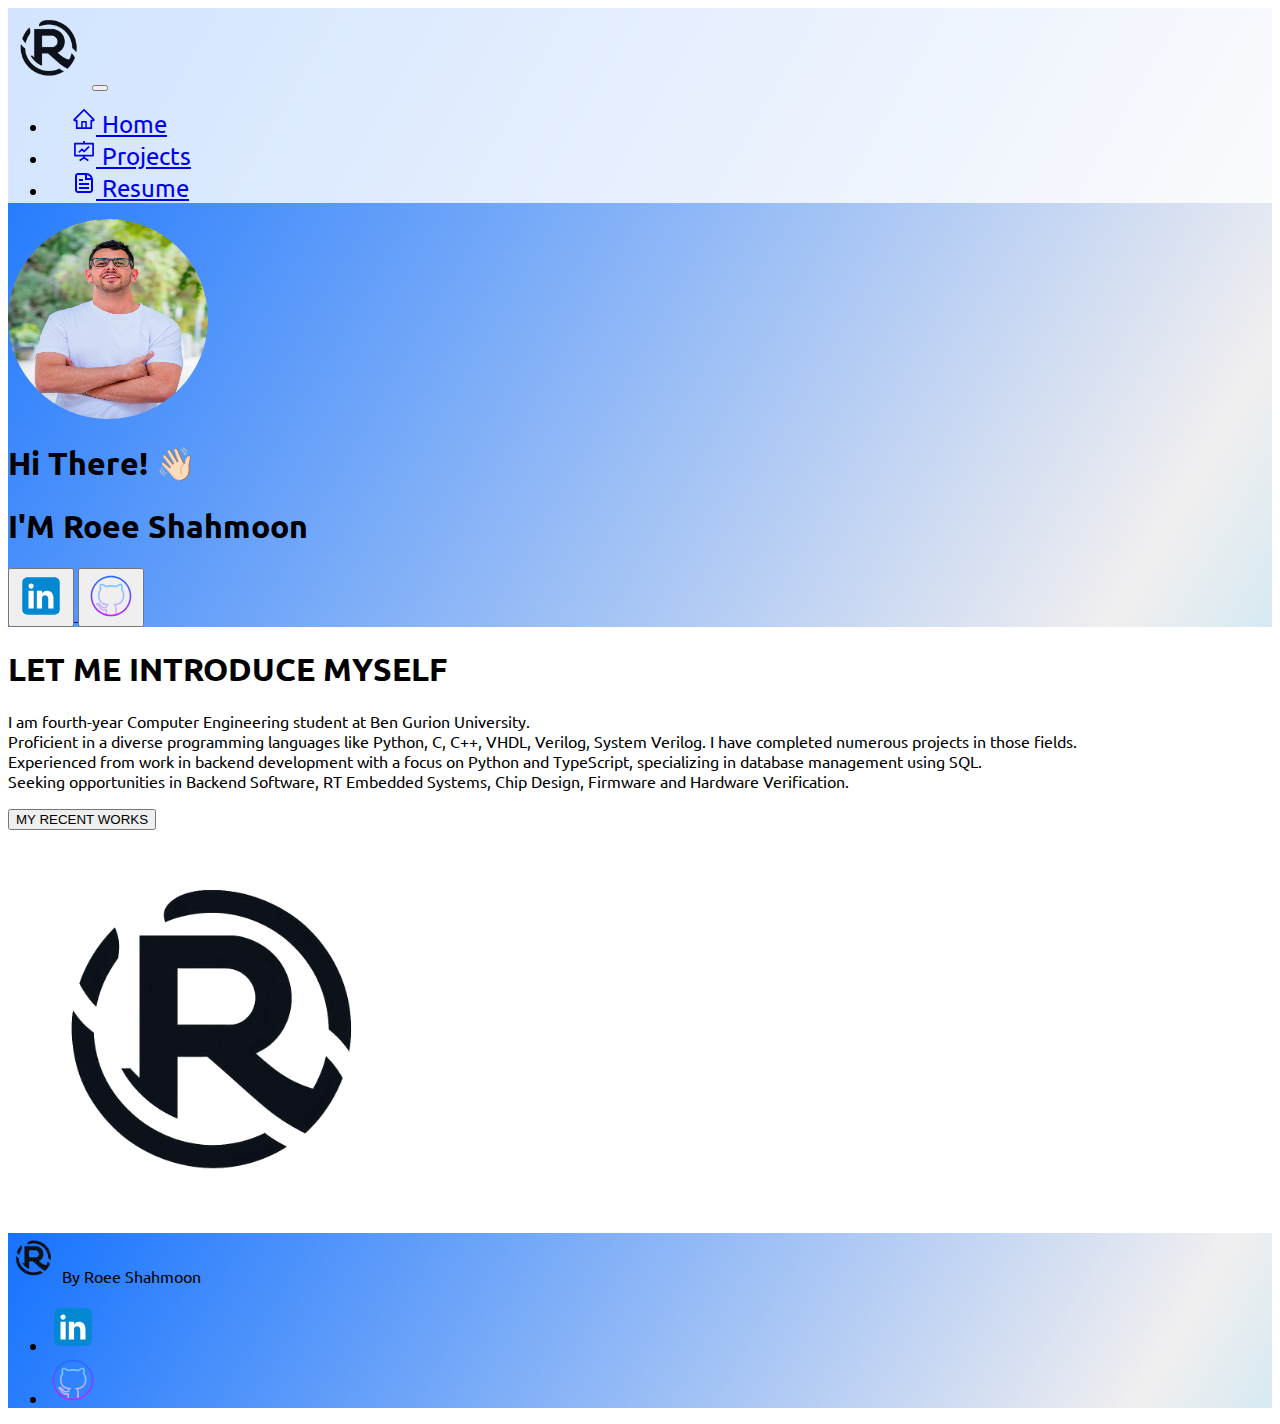
<file: index.html>
<!DOCTYPE html>
<html lang="en">
<head>

    <meta charset="UTF-8">
    <meta name="viewport" content="width=device-width, initial-scale=1.0">
    <link href="https://cdn.jsdelivr.net/npm/bootstrap@5.3.2/dist/css/bootstrap.min.css" rel="stylesheet" integrity="sha384-T3c6CoIi6uLrA9TneNEoa7RxnatzjcDSCmG1MXxSR1GAsXEV/Dwwykc2MPK8M2HN" crossorigin="anonymous">
    <link rel="stylesheet" href="./style.css">
    <link rel="preconnect" href="https://fonts.googleapis.com">
    <link href="https://fonts.googleapis.com/css?family=Montserrat|Ubuntu" rel="stylesheet">
    <title>Roee's Portfolio</title>
    <link rel="icon" href="./assets/a2.png">
</head>
<body>
    
<!-- Title -->
<section id="title" class="gradient-background"> 
    <nav class="navbar navbar-expand-lg body-tertiary" style="background-color: #ffffffce;" >
      <div class="container-fluid">
        <a class="navbar-brand" > <img src="./assets/a2.png" width="80"> </a>
        <button class="navbar-toggler" type="button" data-bs-toggle="collapse" data-bs-target="#navbarSupportedContent" aria-controls="navbarSupportedContent" aria-expanded="false" aria-label="Toggle navigation">
          <span class="navbar-toggler-icon"></span>
        </button>
        <div class="collapse navbar-collapse" id="navbarSupportedContent">
          <ul class="navbar-nav me-auto mb-2 mb-lg-0">
            <li class="nav-item">
              <a class="nav-link active" aria-current="page" href="./index.html"><svg stroke="currentColor" fill="currentColor" stroke-width="0" viewBox="0 0 1024 1024" height="1em" width="1em" xmlns="http://www.w3.org/2000/svg" style="margin-bottom: 2px;"><path d="M946.5 505L560.1 118.8l-25.9-25.9a31.5 31.5 0 0 0-44.4 0L77.5 505a63.9 63.9 0 0 0-18.8 46c.4 35.2 29.7 63.3 64.9 63.3h42.5V940h691.8V614.3h43.4c17.1 0 33.2-6.7 45.3-18.8a63.6 63.6 0 0 0 18.7-45.3c0-17-6.7-33.1-18.8-45.2zM568 868H456V664h112v204zm217.9-325.7V868H632V640c0-22.1-17.9-40-40-40H432c-22.1 0-40 17.9-40 40v228H238.1V542.3h-96l370-369.7 23.1 23.1L882 542.3h-96.1z"></path></svg>  Home</a>
            </li>
            <li class="nav-item">
              <a class="nav-link" href="./projects.html"><svg stroke="currentColor" fill="currentColor" stroke-width="0" t="1569683753031" viewBox="0 0 1024 1024" version="1.1" height="1em" width="1em" xmlns="http://www.w3.org/2000/svg" style="margin-bottom: 2px;"><defs></defs><path d="M312.1 591.5c3.1 3.1 8.2 3.1 11.3 0l101.8-101.8 86.1 86.2c3.1 3.1 8.2 3.1 11.3 0l226.3-226.5c3.1-3.1 3.1-8.2 0-11.3l-36.8-36.8c-3.1-3.1-8.2-3.1-11.3 0L517 485.3l-86.1-86.2c-3.1-3.1-8.2-3.1-11.3 0L275.3 543.4c-3.1 3.1-3.1 8.2 0 11.3l36.8 36.8z"></path><path d="M904 160H548V96c0-4.4-3.6-8-8-8h-56c-4.4 0-8 3.6-8 8v64H120c-17.7 0-32 14.3-32 32v520c0 17.7 14.3 32 32 32h356.4v32L311.6 884.1c-3.7 2.4-4.7 7.3-2.3 11l30.3 47.2v0.1c2.4 3.7 7.4 4.7 11.1 2.3L512 838.9l161.3 105.8c3.7 2.4 8.7 1.4 11.1-2.3v-0.1l30.3-47.2c2.4-3.7 1.3-8.6-2.3-11L548 776.3V744h356c17.7 0 32-14.3 32-32V192c0-17.7-14.3-32-32-32z m-40 512H160V232h704v440z"></path></svg> Projects</a>
            </li>
            <li class="nav-item ">
              <a class="nav-link" href="./Resume.html" role="button"  aria-expanded="false"><svg stroke="currentColor" fill="none" stroke-width="0" viewBox="0 0 24 24" height="1em" width="1em" xmlns="http://www.w3.org/2000/svg" style="margin-bottom: 2px;"><path d="M7 18H17V16H7V18Z" fill="currentColor"></path><path d="M17 14H7V12H17V14Z" fill="currentColor"></path><path d="M7 10H11V8H7V10Z" fill="currentColor"></path><path fill-rule="evenodd" clip-rule="evenodd" d="M6 2C4.34315 2 3 3.34315 3 5V19C3 20.6569 4.34315 22 6 22H18C19.6569 22 21 20.6569 21 19V9C21 5.13401 17.866 2 14 2H6ZM6 4H13V9H19V19C19 19.5523 18.5523 20 18 20H6C5.44772 20 5 19.5523 5 19V5C5 4.44772 5.44772 4 6 4ZM15 4.10002C16.6113 4.4271 17.9413 5.52906 18.584 7H15V4.10002Z" fill="currentColor"></path></svg>  Resume </a>
            </li>
          </ul>
        </div>
      </div>
    </nav>   
    <div class="px-4 py-5 my-5 text-center">
        <img id="image" class="d-block mx-auto mb-4" src="./assets/profile_cv.jpeg" alt="almog image" width="200" height="200">
        <h1 class="display fw-bold text-body-emphasis">Hi There! 👋🏻</h1>
        <h1 class="display-5 fw-bold text-body-emphasis">I'M Roee Shahmoon </h1>

        <div class="col-lg-6 mx-auto">
          <div class="d-md-flex gap-2 d-inline-flex justify-content-sm-center">
            <a href="https://www.linkedin.com/in/roee-shahmoon-9a2785237/">
              <button type="button" class="btn btn-light btn-lg px-4">
                <svg xmlns="http://www.w3.org/2000/svg" x="0px" y="0px" width="50" height="50" viewBox="0 0 48 48">
                  <path fill="#0288D1" d="M42,37c0,2.762-2.238,5-5,5H11c-2.761,0-5-2.238-5-5V11c0-2.762,2.239-5,5-5h26c2.762,0,5,2.238,5,5V37z"></path>
                  <path fill="#FFF" d="M12 19H17V36H12zM14.485 17h-.028C12.965 17 12 15.888 12 14.499 12 13.08 12.995 12 14.514 12c1.521 0 2.458 1.08 2.486 2.499C17 15.887 16.035 17 14.485 17zM36 36h-5v-9.099c0-2.198-1.225-3.698-3.192-3.698-1.501 0-2.313 1.012-2.707 1.99C24.957 25.543 25 26.511 25 27v9h-5V19h5v2.616C25.721 20.5 26.85 19 29.738 19c3.578 0 6.261 2.25 6.261 7.274L36 36 36 36z"></path>
                </svg>
              </button>
            </a>
            <a href="https://github.com/roeeshahmoon">
            <button type="button" class="btn btn-light btn-lg px-4"><svg xmlns="http://www.w3.org/2000/svg" x="0px" y="0px" width="50" height="50" viewBox="0 0 64 64">
                <linearGradient id="KpzH_ttTMIjq8dhx1zD2pa_52539_gr1" x1="30.999" x2="30.999" y1="16" y2="55.342" gradientUnits="userSpaceOnUse" spreadMethod="reflect"><stop offset="0" stop-color="#6dc7ff"></stop><stop offset="1" stop-color="#e6abff"></stop></linearGradient><path fill="url(#KpzH_ttTMIjq8dhx1zD2pa_52539_gr1)" d="M25.008,56.007c-0.003-0.368-0.006-1.962-0.009-3.454l-0.003-1.55 c-6.729,0.915-8.358-3.78-8.376-3.83c-0.934-2.368-2.211-3.045-2.266-3.073l-0.124-0.072c-0.463-0.316-1.691-1.157-1.342-2.263 c0.315-0.997,1.536-1.1,2.091-1.082c3.074,0.215,4.63,2.978,4.694,3.095c1.569,2.689,3.964,2.411,5.509,1.844 c0.144-0.688,0.367-1.32,0.659-1.878C20.885,42.865,15.27,40.229,15.27,30.64c0-2.633,0.82-4.96,2.441-6.929 c-0.362-1.206-0.774-3.666,0.446-6.765l0.174-0.442l0.452-0.144c0.416-0.137,2.688-0.624,7.359,2.433 c1.928-0.494,3.969-0.749,6.074-0.759c2.115,0.01,4.158,0.265,6.09,0.759c4.667-3.058,6.934-2.565,7.351-2.433l0.451,0.145 l0.174,0.44c1.225,3.098,0.813,5.559,0.451,6.766c1.618,1.963,2.438,4.291,2.438,6.929c0,9.591-5.621,12.219-10.588,13.087 c0.563,1.065,0.868,2.402,0.868,3.878c0,1.683-0.007,7.204-0.015,8.402l-2-0.014c0.008-1.196,0.015-6.708,0.015-8.389 c0-2.442-0.943-3.522-1.35-3.874l-1.73-1.497l2.274-0.253c5.205-0.578,10.525-2.379,10.525-11.341c0-2.33-0.777-4.361-2.31-6.036 l-0.43-0.469l0.242-0.587c0.166-0.401,0.894-2.442-0.043-5.291c-0.758,0.045-2.568,0.402-5.584,2.447l-0.384,0.259l-0.445-0.123 c-1.863-0.518-3.938-0.796-6.001-0.806c-2.052,0.01-4.124,0.288-5.984,0.806l-0.445,0.123l-0.383-0.259 c-3.019-2.044-4.833-2.404-5.594-2.449c-0.935,2.851-0.206,4.892-0.04,5.293l0.242,0.587l-0.429,0.469 c-1.536,1.681-2.314,3.712-2.314,6.036c0,8.958,5.31,10.77,10.504,11.361l2.252,0.256l-1.708,1.49 c-0.372,0.325-1.03,1.112-1.254,2.727l-0.075,0.549l-0.506,0.227c-1.321,0.592-5.839,2.162-8.548-2.485 c-0.015-0.025-0.544-0.945-1.502-1.557c0.646,0.639,1.433,1.673,2.068,3.287c0.066,0.19,1.357,3.622,7.28,2.339l1.206-0.262 l0.012,3.978c0.003,1.487,0.006,3.076,0.009,3.444L25.008,56.007z"></path><linearGradient id="KpzH_ttTMIjq8dhx1zD2pb_52539_gr2" x1="32" x2="32" y1="5" y2="59.167" gradientUnits="userSpaceOnUse" spreadMethod="reflect"><stop offset="0" stop-color="#1a6dff"></stop><stop offset="1" stop-color="#c822ff"></stop></linearGradient><path fill="url(#KpzH_ttTMIjq8dhx1zD2pb_52539_gr2)" d="M32,58C17.663,58,6,46.337,6,32S17.663,6,32,6s26,11.663,26,26S46.337,58,32,58z M32,8 C18.767,8,8,18.767,8,32s10.767,24,24,24s24-10.767,24-24S45.233,8,32,8z"></path>
                </svg></button>
            </a>
          </div>
        </div>
      </div> 
</section>





<section id="INTRO">
  <div class="container my-5">
    <div class="row p-4 pb-0 pe-lg-0 pt-lg-5 align-items-center rounded-3 border shadow-lg">
      <div class="col-lg-7 p-3 p-lg-5 pt-lg-3">
        <h1 class="display-4 fw-bold lh-1 text-body-emphasis">LET ME INTRODUCE MYSELF</h1>
        <p class="lead">I am fourth-year Computer Engineering student at Ben Gurion University.<br> 
          Proficient in a diverse programming languages like Python, C, C++, VHDL, Verilog, System Verilog.
          I have completed numerous projects in those fields.<br> 
          Experienced from work in backend development with a focus on Python and TypeScript, specializing in database management using SQL.<br>
          Seeking opportunities in Backend Software, RT Embedded Systems, Chip Design, Firmware and Hardware Verification.</p>
        <div class="d-grid gap-2 d-md-flex justify-content-md-start mb-4 mb-lg-3">
          <a href="./projects.html"> <button  type="button" class="btn btn-primary btn-lg px-4 me-md-2 fw-bold">MY RECENT WORKS</button></a>
        </div>
      </div>
      <div class="col-md-4 justify-content-center list-unstyled d-flex">
          <img  src="./assets//a2.png" alt="" width="400">
      </div>
    </div>
  </div>
</section>




  
  <section class="gradient-background"> 
    <footer class="row-cols-1 row-cols-sm-2 row-cols-md-5 py-5 mt-5 border-top d-flex justify-content-center">
        <div class="col-md-4 d-flex align-items-center justify-content-center">
            <span class="mb-0"><img src="./assets/a2.png" width="50"> By Roee Shahmoon </span>  
          
        <ul class="nav col-md-4 justify-content-center list-unstyled d-flex">
            <li class="ms-3"><a class="text-body-secondary" href="https://www.linkedin.com/in/roee-shahmoon-9a2785237/"><svg class="bi" width="50" height="50"><svg xmlns="http://www.w3.org/2000/svg" viewBox="0 0 48 48"><path fill="#0288D1" d="M42,37c0,2.762-2.238,5-5,5H11c-2.761,0-5-2.238-5-5V11c0-2.762,2.239-5,5-5h26c2.762,0,5,2.238,5,5V37z"></path><path fill="#FFF" d="M12 19H17V36H12zM14.485 17h-.028C12.965 17 12 15.888 12 14.499 12 13.08 12.995 12 14.514 12c1.521 0 2.458 1.08 2.486 2.499C17 15.887 16.035 17 14.485 17zM36 36h-5v-9.099c0-2.198-1.225-3.698-3.192-3.698-1.501 0-2.313 1.012-2.707 1.99C24.957 25.543 25 26.511 25 27v9h-5V19h5v2.616C25.721 20.5 26.85 19 29.738 19c3.578 0 6.261 2.25 6.261 7.274L36 36 36 36z"></path></svg></svg></a></li>
            <li class="ms-3"><a class="text-body-secondary" href="https://github.com/roeeshahmoon"><svg class="bi" width="50" height="50" xmlns="http://www.w3.org/2000/svg" viewBox="0 0 64 64"><linearGradient id="KpzH_ttTMIjq8dhx1zD2pa_52539_gr1" x1="30.999" x2="30.999" y1="16" y2="55.342" gradientUnits="userSpaceOnUse" spreadMethod="reflect"><stop offset="0" stop-color="#6dc7ff"></stop><stop offset="1" stop-color="#e6abff"></stop></linearGradient><path fill="url(#KpzH_ttTMIjq8dhx1zD2pa_52539_gr1)" d="M25.008,56.007c-0.003-0.368-0.006-1.962-0.009-3.454l-0.003-1.55c-6.729,0.915-8.358-3.78-8.376-3.83c-0.934-2.368-2.211-3.045-2.266-3.073l-0.124-0.072c-0.463-0.316-1.691-1.157-1.342-2.263c0.315-0.997,1.536-1.1,2.091-1.082c3.074,0.215,4.63,2.978,4.694,3.095c1.569,2.689,3.964,2.411,5.509,1.844c0.144-0.688,0.367-1.32,0.659-1.878C20.885,42.865,15.27,40.229,15.27,30.64c0-2.633,0.82-4.96,2.441-6.929c-0.362-1.206-0.774-3.666,0.446-6.765l0.174-0.442l0.452-0.144c0.416-0.137,2.688-0.624,7.359,2.433c1.928-0.494,3.969-0.749,6.074-0.759c2.115,0.01,4.158,0.265,6.09,0.759c4.667-3.058,6.934-2.565,7.351-2.433l0.451,0.145l0.174,0.44c1.225,3.098,0.813,5.559,0.451,6.766c1.618,1.963,2.438,4.291,2.438,6.929c0,9.591-5.621,12.219-10.588,13.087c0.563,1.065,0.868,2.402,0.868,3.878c0,1.683-0.007,7.204-0.015,8.402l-2-0.014c0.008-1.196,0.015-6.708,0.015-8.389c0-2.442-0.943-3.522-1.35-3.874l-1.73-1.497l2.274-0.253c5.205-0.578,10.525-2.379,10.525-11.341c0-2.33-0.777-4.361-2.31-6.036l-0.43-0.469l0.242-0.587c0.166-0.401,0.894-2.442-0.043-5.291c-0.758,0.045-2.568,0.402-5.584,2.447l-0.384,0.259l-0.445-0.123c-1.863-0.518-3.938-0.796-6.001-0.806c-2.052,0.01-4.124,0.288-5.984,0.806l-0.445,0.123l-0.383-0.259c-3.019-2.044-4.833-2.404-5.594-2.449c-0.935,2.851-0.206,4.892-0.04,5.293l0.242,0.587l-0.429,0.469c-1.536,1.681-2.314,3.712-2.314,6.036c0,8.958,5.31,10.77,10.504,11.361l2.252,0.256l-1.708,1.49c-0.372,0.325-1.03,1.112-1.254,2.727l-0.075,0.549l-0.506,0.227c-1.321,0.592-5.839,2.162-8.548-2.485c-0.015-0.025-0.544-0.945-1.502-1.557c0.646,0.639,1.433,1.673,2.068,3.287c0.066,0.19,1.357,3.622,7.28,2.339l1.206-0.262l0.012,3.978c0.003,1.487,0.006,3.076,0.009,3.444L25.008,56.007z"></path><linearGradient id="KpzH_ttTMIjq8dhx1zD2pb_52539_gr2" x1="32" x2="32" y1="5" y2="59.167" gradientUnits="userSpaceOnUse" spreadMethod="reflect"><stop offset="0" stop-color="#1a6dff"></stop><stop offset="1" stop-color="#c822ff"></stop></linearGradient><path fill="url(#KpzH_ttTMIjq8dhx1zD2pb_52539_gr2)" d="M32,58C17.663,58,6,46.337,6,32S17.663,6,32,6s26,11.663,26,26S46.337,58,32,58z M32,8C18.767,8,8,18.767,8,32s10.767,24,24,24s24-10.767,24-24S45.233,8,32,8z"></path></svg></a></li>
        </ul></div>
    </footer>
</section>

<script src="https://cdn.jsdelivr.net/npm/bootstrap@5.3.2/dist/js/bootstrap.bundle.min.js" integrity="sha384-C6RzsynM9kWDrMNeT87bh95OGNyZPhcTNXj1NW7RuBCsyN/o0jlpcV8Qyq46cDfL" crossorigin="anonymous"></script>
</body>
</html>
</file>
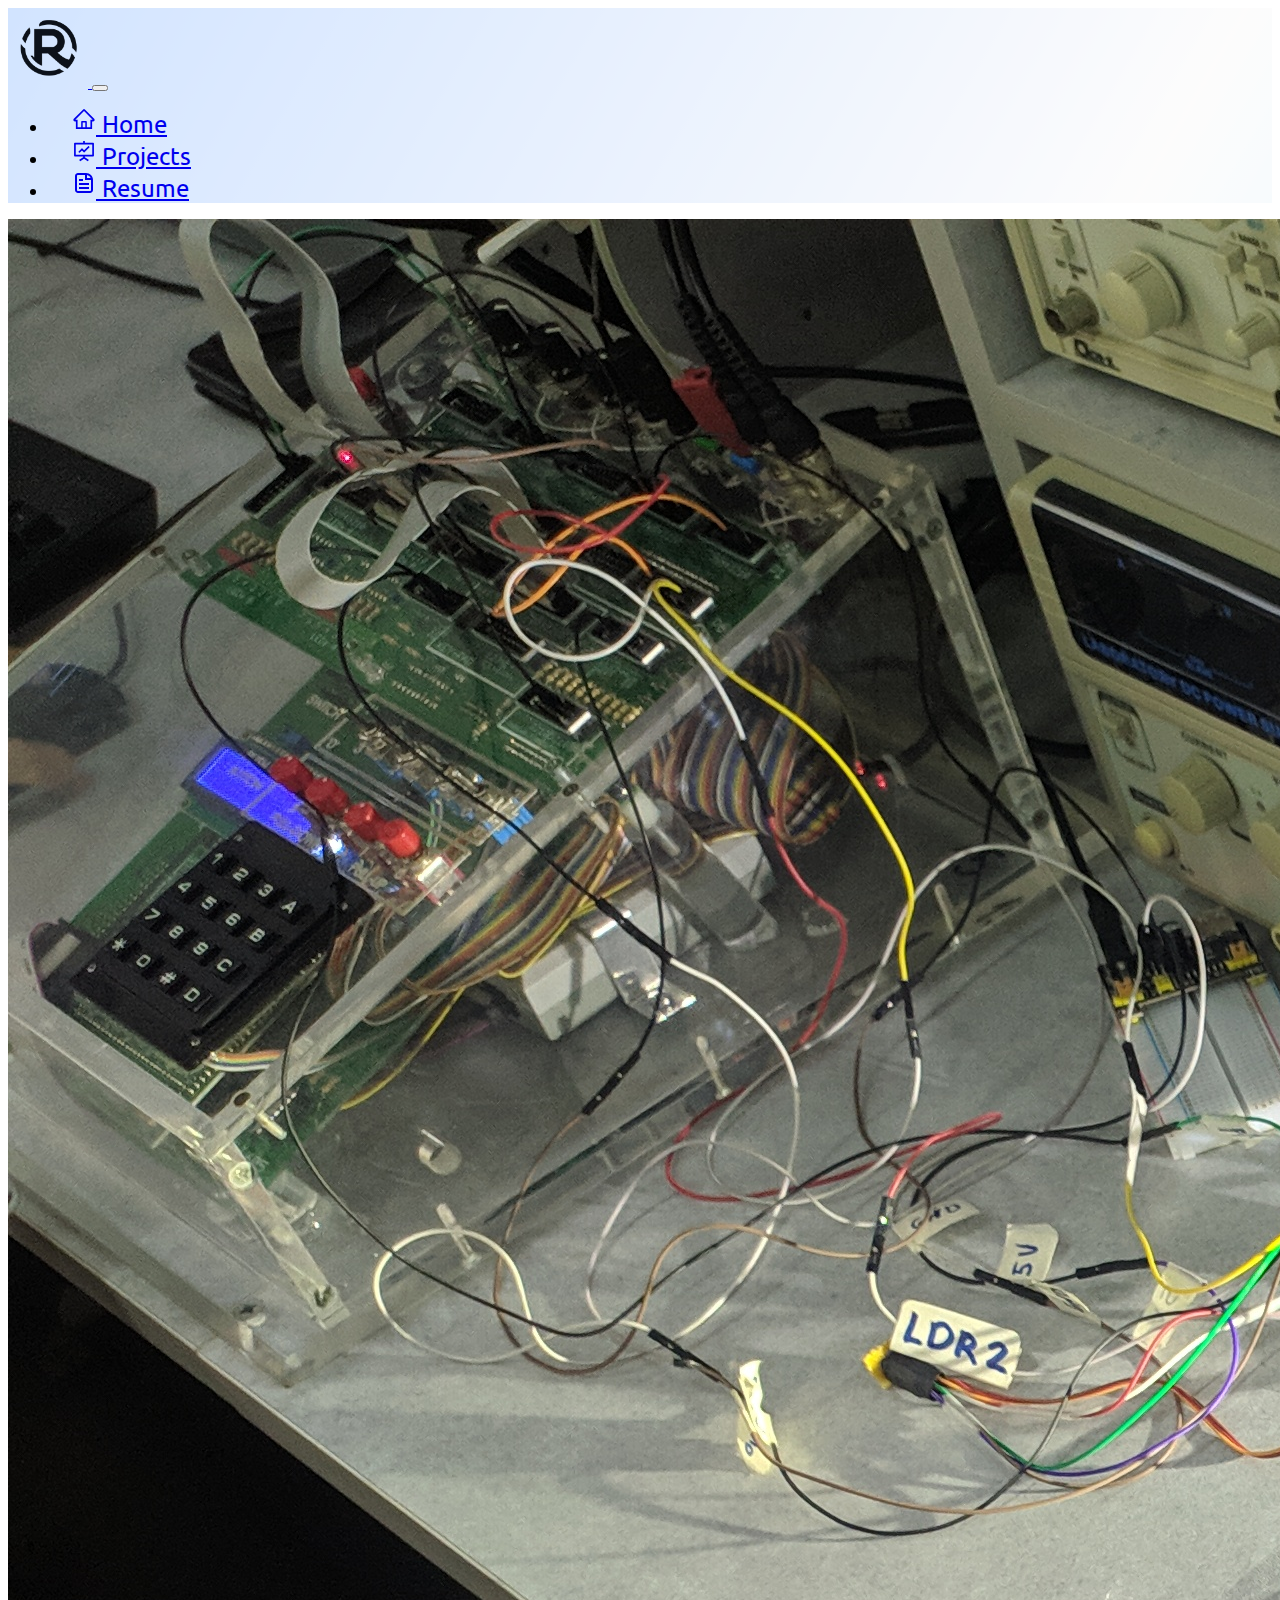
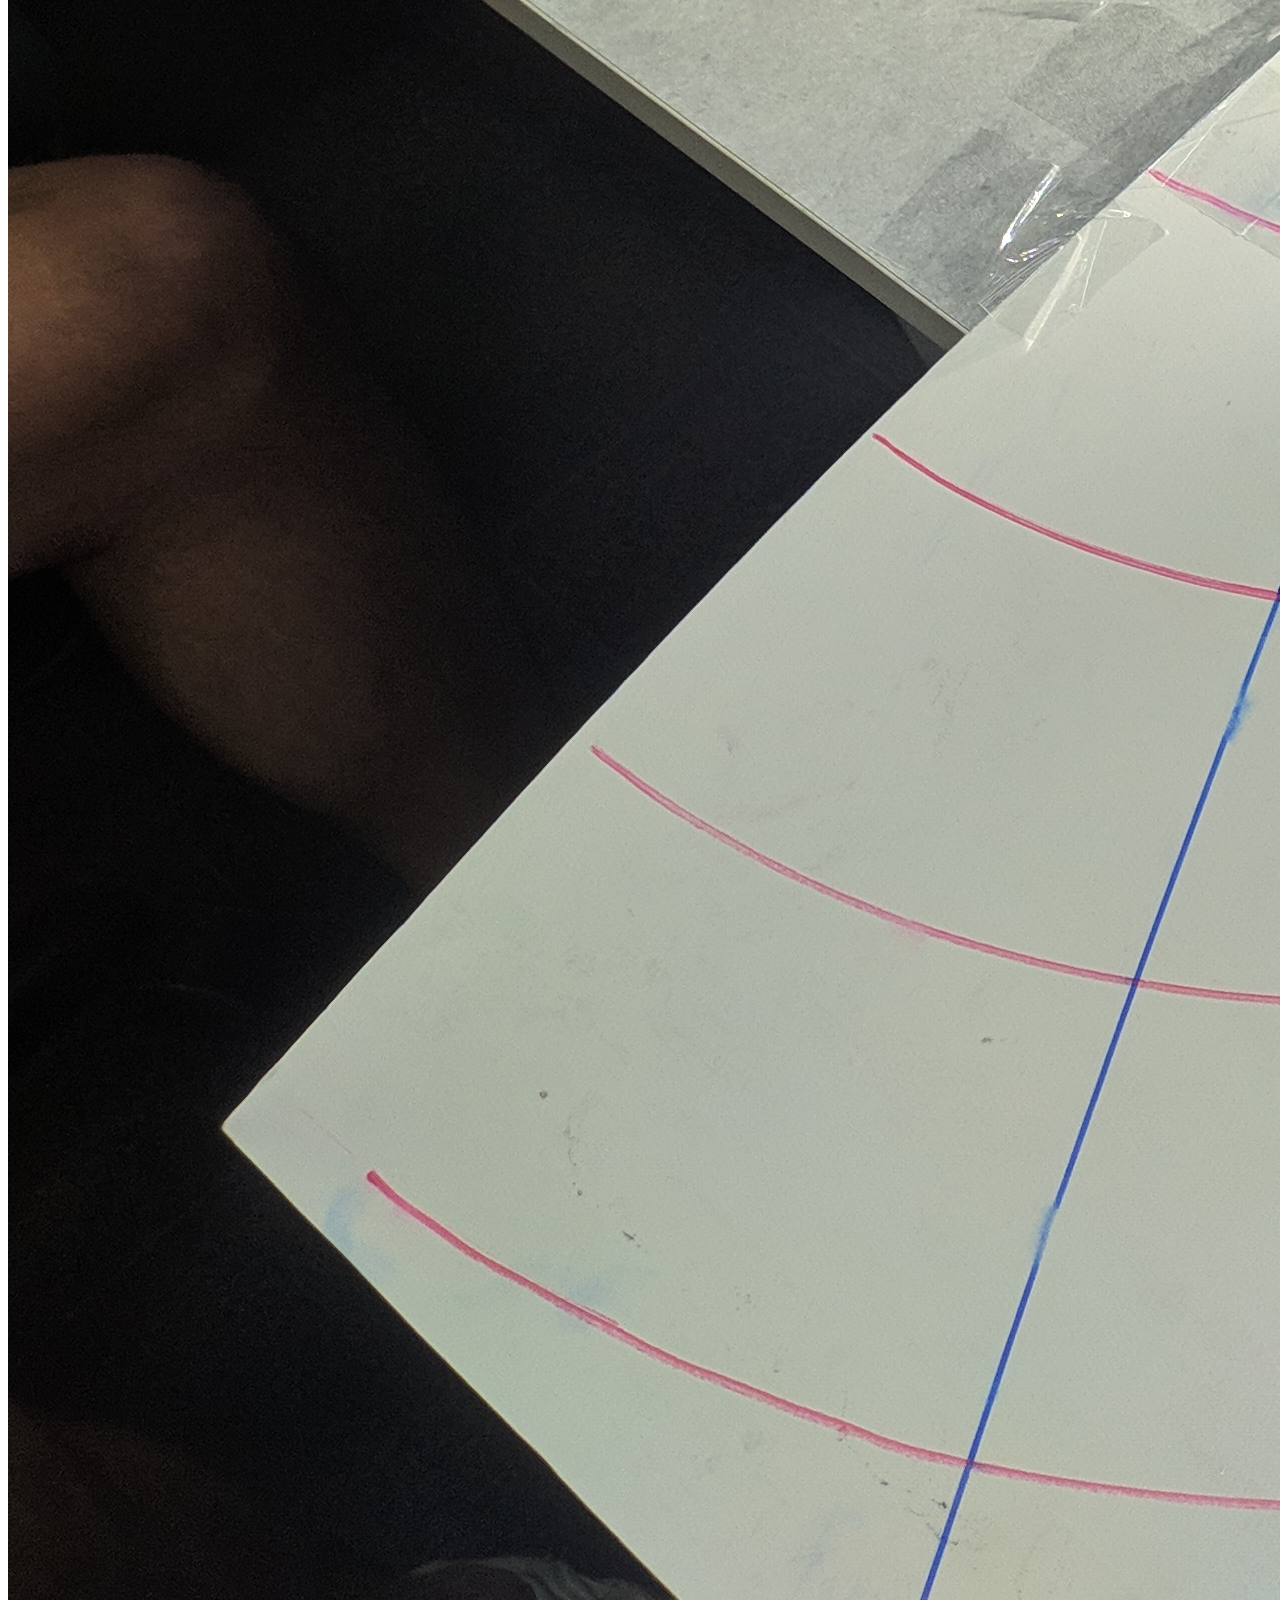
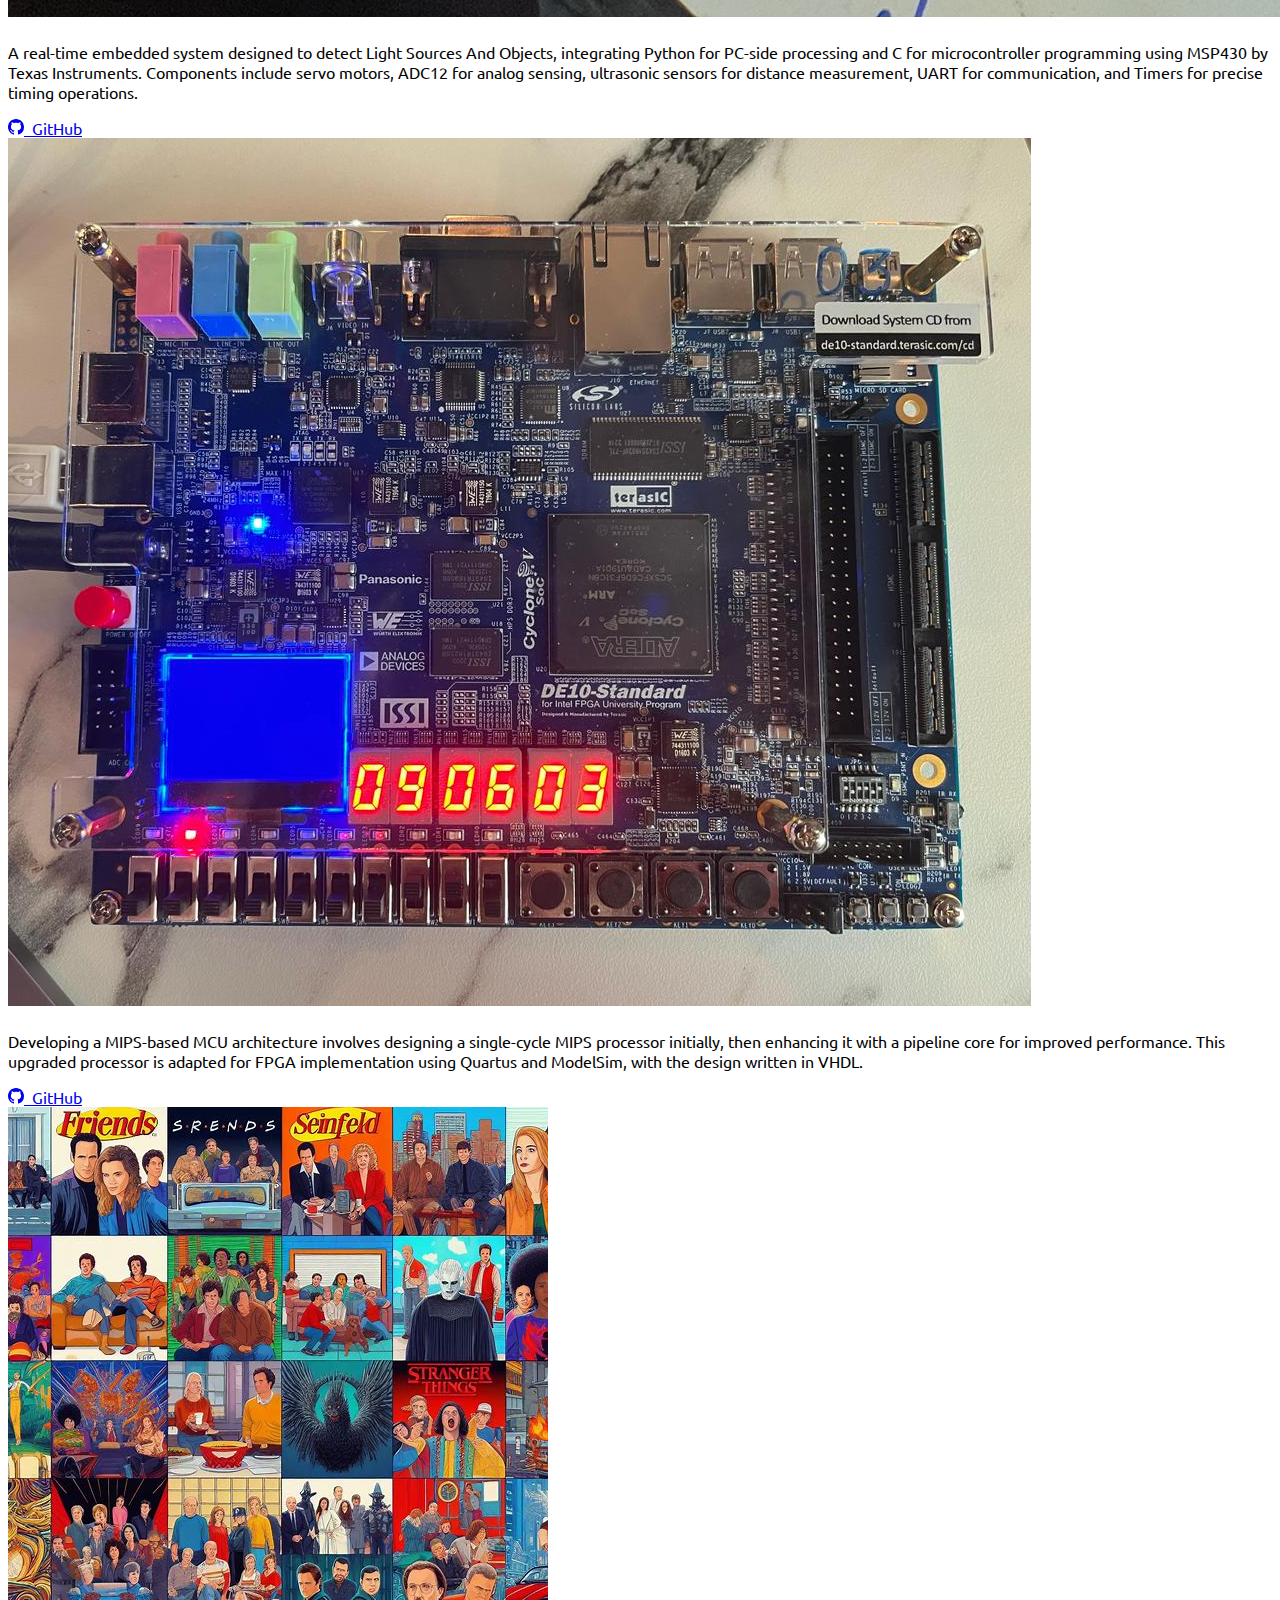
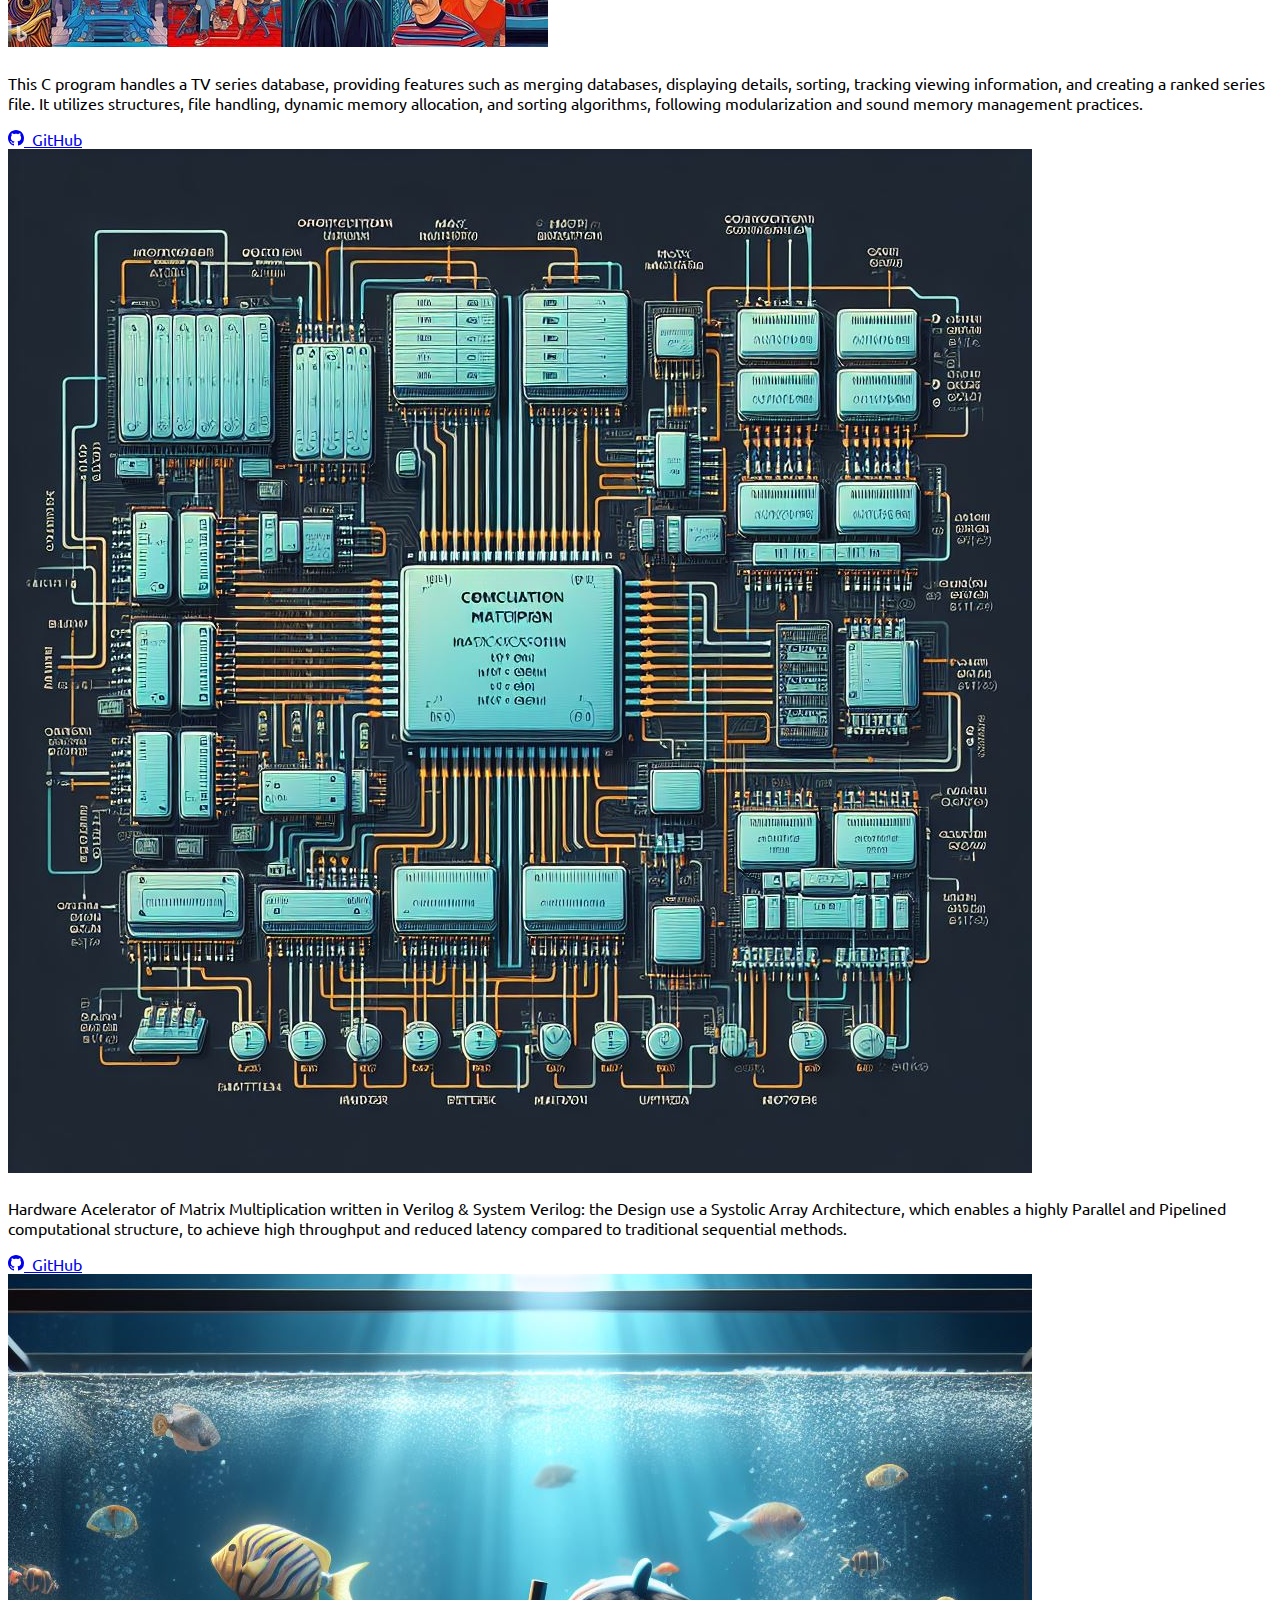
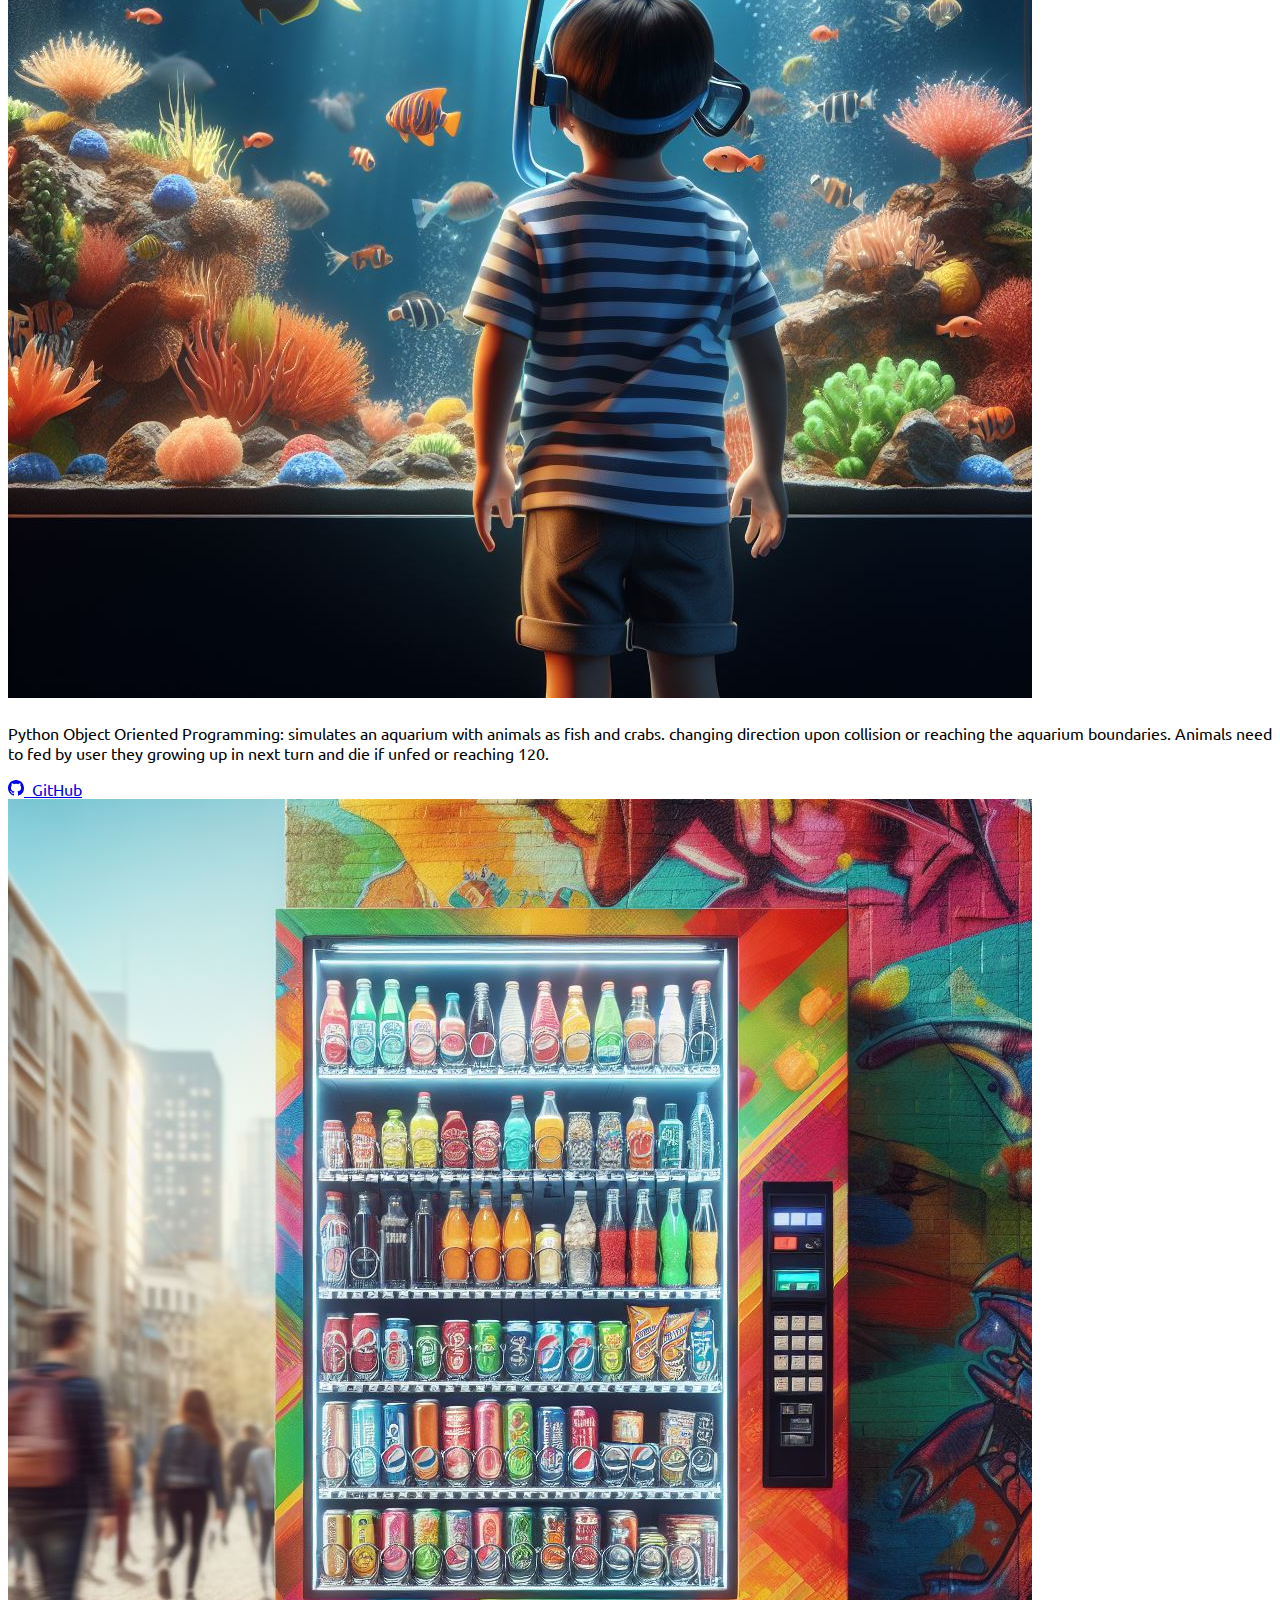
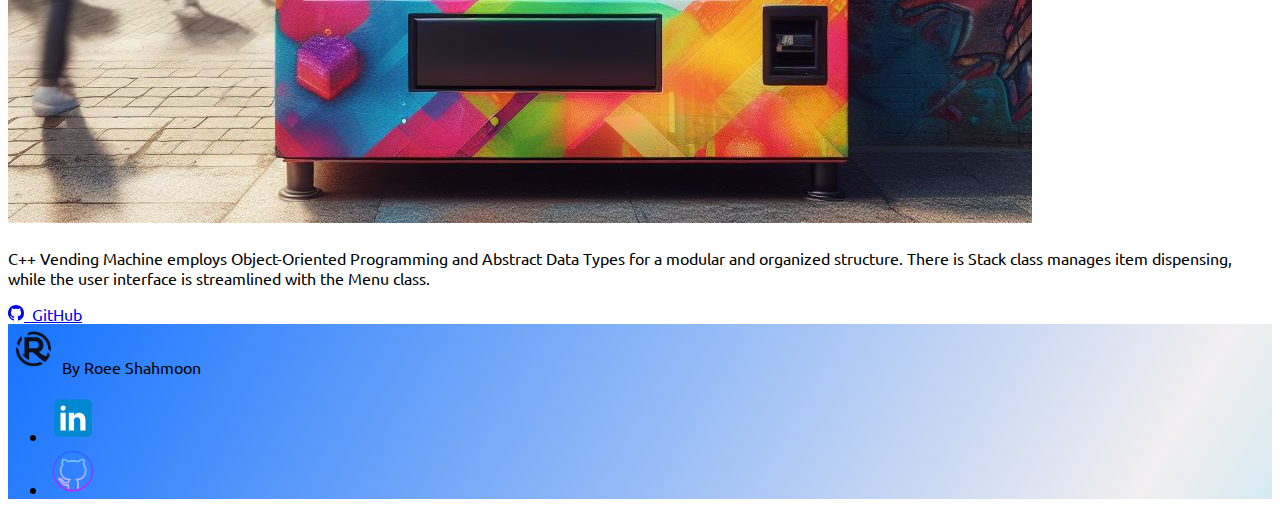
<file: projects.html>
<!DOCTYPE html>
<html lang="en">
<head>
    <meta charset="UTF-8">
    <meta name="viewport" content="width=device-width, initial-scale=1.0">
    <link href="https://cdn.jsdelivr.net/npm/bootstrap@5.3.2/dist/css/bootstrap.min.css" rel="stylesheet" integrity="sha384-T3c6CoIi6uLrA9TneNEoa7RxnatzjcDSCmG1MXxSR1GAsXEV/Dwwykc2MPK8M2HN" crossorigin="anonymous">
    <link rel="stylesheet" href="./style.css">
    <link rel="preconnect" href="https://fonts.googleapis.com">
    <link href="https://fonts.googleapis.com/css?family=Montserrat|Ubuntu" rel="stylesheet">
    <title>Roee's Portfolio</title>
    <link rel="icon" href="./assets/_34a9ef8d-dcb7-4228-bf73-de6ef3e0434e_clipdrop-background-removal.png">
</head>
<body>
    
<!-- Title -->
<section id="title" class="gradient-background"> 
    <nav class="navbar navbar-expand-lg body-tertiary" style="background-color: #ffffffce;" >
      <div class="container-fluid">
        <a class="navbar-brand" href="./index.html"> <img src="./assets/a2.png" width="80"> </a>
        <button class="navbar-toggler" type="button" data-bs-toggle="collapse" data-bs-target="#navbarSupportedContent" aria-controls="navbarSupportedContent" aria-expanded="false" aria-label="Toggle navigation">
          <span class="navbar-toggler-icon"></span>
        </button>
        <div class="collapse navbar-collapse" id="navbarSupportedContent">
          <ul class="navbar-nav me-auto mb-2 mb-lg-0">
            <li class="nav-item">
              <a class="nav-link active" aria-current="page" href="./index.html"><svg stroke="currentColor" fill="currentColor" stroke-width="0" viewBox="0 0 1024 1024" height="1em" width="1em" xmlns="http://www.w3.org/2000/svg" style="margin-bottom: 2px;"><path d="M946.5 505L560.1 118.8l-25.9-25.9a31.5 31.5 0 0 0-44.4 0L77.5 505a63.9 63.9 0 0 0-18.8 46c.4 35.2 29.7 63.3 64.9 63.3h42.5V940h691.8V614.3h43.4c17.1 0 33.2-6.7 45.3-18.8a63.6 63.6 0 0 0 18.7-45.3c0-17-6.7-33.1-18.8-45.2zM568 868H456V664h112v204zm217.9-325.7V868H632V640c0-22.1-17.9-40-40-40H432c-22.1 0-40 17.9-40 40v228H238.1V542.3h-96l370-369.7 23.1 23.1L882 542.3h-96.1z"></path></svg>  Home</a>
            </li>
            <li class="nav-item">
              <a class="nav-link" href="./projects.html"><svg stroke="currentColor" fill="currentColor" stroke-width="0" t="1569683753031" viewBox="0 0 1024 1024" version="1.1" height="1em" width="1em" xmlns="http://www.w3.org/2000/svg" style="margin-bottom: 2px;"><defs></defs><path d="M312.1 591.5c3.1 3.1 8.2 3.1 11.3 0l101.8-101.8 86.1 86.2c3.1 3.1 8.2 3.1 11.3 0l226.3-226.5c3.1-3.1 3.1-8.2 0-11.3l-36.8-36.8c-3.1-3.1-8.2-3.1-11.3 0L517 485.3l-86.1-86.2c-3.1-3.1-8.2-3.1-11.3 0L275.3 543.4c-3.1 3.1-3.1 8.2 0 11.3l36.8 36.8z"></path><path d="M904 160H548V96c0-4.4-3.6-8-8-8h-56c-4.4 0-8 3.6-8 8v64H120c-17.7 0-32 14.3-32 32v520c0 17.7 14.3 32 32 32h356.4v32L311.6 884.1c-3.7 2.4-4.7 7.3-2.3 11l30.3 47.2v0.1c2.4 3.7 7.4 4.7 11.1 2.3L512 838.9l161.3 105.8c3.7 2.4 8.7 1.4 11.1-2.3v-0.1l30.3-47.2c2.4-3.7 1.3-8.6-2.3-11L548 776.3V744h356c17.7 0 32-14.3 32-32V192c0-17.7-14.3-32-32-32z m-40 512H160V232h704v440z"></path></svg> Projects</a>
            </li>
            <li class="nav-item ">
              <a class="nav-link" href="./Resume.html" role="button"  aria-expanded="false"><svg stroke="currentColor" fill="none" stroke-width="0" viewBox="0 0 24 24" height="1em" width="1em" xmlns="http://www.w3.org/2000/svg" style="margin-bottom: 2px;"><path d="M7 18H17V16H7V18Z" fill="currentColor"></path><path d="M17 14H7V12H17V14Z" fill="currentColor"></path><path d="M7 10H11V8H7V10Z" fill="currentColor"></path><path fill-rule="evenodd" clip-rule="evenodd" d="M6 2C4.34315 2 3 3.34315 3 5V19C3 20.6569 4.34315 22 6 22H18C19.6569 22 21 20.6569 21 19V9C21 5.13401 17.866 2 14 2H6ZM6 4H13V9H19V19C19 19.5523 18.5523 20 18 20H6C5.44772 20 5 19.5523 5 19V5C5 4.44772 5.44772 4 6 4ZM15 4.10002C16.6113 4.4271 17.9413 5.52906 18.584 7H15V4.10002Z" fill="currentColor"></path></svg>  Resume </a>
            </li>
          </ul>
        </div>
      </div>
    </nav>   
</section>


<!-- Projects -->
<section id="projects" class="bg-light">
    <div class="container py-5">
      <div class="row">
        <div class="col-lg-4 col-md-6 mb-4">
          <div class="card">
            <img src="./assets/light_detector.jpeg" class="card-img-top" alt="light_detector Image">
            <div class="card-body">
              <h5 class="card-title"><DCS-Final-Project</a></h5>
              <p class="card-text">
                A real-time embedded system designed to detect Light Sources And Objects, integrating Python for PC-side processing and C for microcontroller programming using MSP430 by Texas Instruments. Components include servo motors, ADC12 for analog sensing, ultrasonic sensors for distance measurement, UART for communication, and Timers for precise timing operations.

              </div>
            <a role="button" tabindex="0" href="https://github.com/roeeshahmoon/DCS-Final-Project" target="_blank" class="btn btn-primary"><svg stroke="currentColor" fill="currentColor" stroke-width="0" viewBox="0 0 16 16" height="1em" width="1em" xmlns="http://www.w3.org/2000/svg"><path d="M8 0C3.58 0 0 3.58 0 8c0 3.54 2.29 6.53 5.47 7.59.4.07.55-.17.55-.38 0-.19-.01-.82-.01-1.49-2.01.37-2.53-.49-2.69-.94-.09-.23-.48-.94-.82-1.13-.28-.15-.68-.52-.01-.53.63-.01 1.08.58 1.23.82.72 1.21 1.87.87 2.33.66.07-.52.28-.87.51-1.07-1.78-.2-3.64-.89-3.64-3.95 0-.87.31-1.59.82-2.15-.08-.2-.36-1.02.08-2.12 0 0 .67-.21 2.2.82.64-.18 1.32-.27 2-.27.68 0 1.36.09 2 .27 1.53-1.04 2.2-.82 2.2-.82.44 1.1.16 1.92.08 2.12.51.56.82 1.27.82 2.15 0 3.07-1.87 3.75-3.65 3.95.29.25.54.73.54 1.48 0 1.07-.01 1.93-.01 2.2 0 .21.15.46.55.38A8.012 8.012 0 0 0 16 8c0-4.42-3.58-8-8-8z"></path></svg> &nbsp;GitHub</a>
          </div>
        </div>

        <div class="col-lg-4 col-md-6 mb-4">
          <div class="card">
            <img src="./assets/Vhdl_photo.jpeg" class="card-img-top" alt="Vhdl Image">
            <div class="card-body">
              <h5 class="card-title"><CPU-Final-Project</a></h5>
              <p class="card-text">

                Developing a MIPS-based MCU architecture involves designing a single-cycle MIPS processor initially, then enhancing it with a pipeline core for improved performance. This upgraded processor is adapted for FPGA implementation using Quartus and ModelSim, with the design written in VHDL.            </div>
            <a role="button" tabindex="0" href="https://github.com/roeeshahmoon/CPU-Final-Project" target="_blank" class="btn btn-primary"><svg stroke="currentColor" fill="currentColor" stroke-width="0" viewBox="0 0 16 16" height="1em" width="1em" xmlns="http://www.w3.org/2000/svg"><path d="M8 0C3.58 0 0 3.58 0 8c0 3.54 2.29 6.53 5.47 7.59.4.07.55-.17.55-.38 0-.19-.01-.82-.01-1.49-2.01.37-2.53-.49-2.69-.94-.09-.23-.48-.94-.82-1.13-.28-.15-.68-.52-.01-.53.63-.01 1.08.58 1.23.82.72 1.21 1.87.87 2.33.66.07-.52.28-.87.51-1.07-1.78-.2-3.64-.89-3.64-3.95 0-.87.31-1.59.82-2.15-.08-.2-.36-1.02.08-2.12 0 0 .67-.21 2.2.82.64-.18 1.32-.27 2-.27.68 0 1.36.09 2 .27 1.53-1.04 2.2-.82 2.2-.82.44 1.1.16 1.92.08 2.12.51.56.82 1.27.82 2.15 0 3.07-1.87 3.75-3.65 3.95.29.25.54.73.54 1.48 0 1.07-.01 1.93-.01 2.2 0 .21.15.46.55.38A8.012 8.012 0 0 0 16 8c0-4.42-3.58-8-8-8z"></path></svg> &nbsp;GitHub</a>
          </div>
        </div>

        <div class="col-lg-4 col-md-6 mb-4">
          <div class="card">
            <img src="./assets/Tv_Series.jpeg" class="card-img-top" alt="Tv Series Image">
            <div class="card-body">
              <h5 class="card-title"><C-Files-TV-Series</a></h5>
              <p class="card-text">

                This C program handles a TV series database, providing features such as merging databases, displaying details, sorting, tracking viewing information, and creating a ranked series file. It utilizes structures, file handling, dynamic memory allocation, and sorting algorithms, following modularization and sound memory management practices.
              </div>
            <a role="button" tabindex="0" href="https://github.com/roeeshahmoon/C-Files-TV-Series" target="_blank" class="btn btn-primary"><svg stroke="currentColor" fill="currentColor" stroke-width="0" viewBox="0 0 16 16" height="1em" width="1em" xmlns="http://www.w3.org/2000/svg"><path d="M8 0C3.58 0 0 3.58 0 8c0 3.54 2.29 6.53 5.47 7.59.4.07.55-.17.55-.38 0-.19-.01-.82-.01-1.49-2.01.37-2.53-.49-2.69-.94-.09-.23-.48-.94-.82-1.13-.28-.15-.68-.52-.01-.53.63-.01 1.08.58 1.23.82.72 1.21 1.87.87 2.33.66.07-.52.28-.87.51-1.07-1.78-.2-3.64-.89-3.64-3.95 0-.87.31-1.59.82-2.15-.08-.2-.36-1.02.08-2.12 0 0 .67-.21 2.2.82.64-.18 1.32-.27 2-.27.68 0 1.36.09 2 .27 1.53-1.04 2.2-.82 2.2-.82.44 1.1.16 1.92.08 2.12.51.56.82 1.27.82 2.15 0 3.07-1.87 3.75-3.65 3.95.29.25.54.73.54 1.48 0 1.07-.01 1.93-.01 2.2 0 .21.15.46.55.38A8.012 8.012 0 0 0 16 8c0-4.42-3.58-8-8-8z"></path></svg> &nbsp;GitHub</a>
          </div>
        </div>

        <div class="col-lg-4 col-md-6 mb-4">
          <div class="card">
            <img src="./assets/Verilog_Proj.jpeg" class="card-img-top" alt="Matmul Image">
            <div class="card-body">
              <h5 class="card-title"><Verilog-Logic-Design-Project</a></h5>
              <p class="card-text">
                Hardware Acelerator of Matrix Multiplication written in Verilog & System Verilog: the Design use a Systolic Array Architecture, which enables a highly Parallel and Pipelined computational structure, to achieve high throughput and reduced latency compared to traditional sequential methods.

              </div>
            <a role="button" tabindex="0" href="https://github.com/roeeshahmoon/Logic-Design-Project" target="_blank" class="btn btn-primary"><svg stroke="currentColor" fill="currentColor" stroke-width="0" viewBox="0 0 16 16" height="1em" width="1em" xmlns="http://www.w3.org/2000/svg"><path d="M8 0C3.58 0 0 3.58 0 8c0 3.54 2.29 6.53 5.47 7.59.4.07.55-.17.55-.38 0-.19-.01-.82-.01-1.49-2.01.37-2.53-.49-2.69-.94-.09-.23-.48-.94-.82-1.13-.28-.15-.68-.52-.01-.53.63-.01 1.08.58 1.23.82.72 1.21 1.87.87 2.33.66.07-.52.28-.87.51-1.07-1.78-.2-3.64-.89-3.64-3.95 0-.87.31-1.59.82-2.15-.08-.2-.36-1.02.08-2.12 0 0 .67-.21 2.2.82.64-.18 1.32-.27 2-.27.68 0 1.36.09 2 .27 1.53-1.04 2.2-.82 2.2-.82.44 1.1.16 1.92.08 2.12.51.56.82 1.27.82 2.15 0 3.07-1.87 3.75-3.65 3.95.29.25.54.73.54 1.48 0 1.07-.01 1.93-.01 2.2 0 .21.15.46.55.38A8.012 8.012 0 0 0 16 8c0-4.42-3.58-8-8-8z"></path></svg> &nbsp;GitHub</a>
          </div>
        </div>

        <div class="col-lg-4 col-md-6 mb-4">
          <div class="card">
            <img src="./assets/Aqua_Photo.jpeg" class="card-img-top" alt="Aquarium Image">
            <div class="card-body">
              <h5 class="card-title"><The-OOP-Aquarium</a></h5>
              <p class="card-text">

                Python Object Oriented Programming: simulates an aquarium with animals as fish and crabs. changing direction upon collision or reaching the aquarium boundaries. Animals need to fed by user they growing up in next turn and die if unfed or reaching 120.</div>
            <a role="button" tabindex="0" href="https://github.com/roeeshahmoon/The-OOP-Aquarium" target="_blank" class="btn btn-primary"><svg stroke="currentColor" fill="currentColor" stroke-width="0" viewBox="0 0 16 16" height="1em" width="1em" xmlns="http://www.w3.org/2000/svg"><path d="M8 0C3.58 0 0 3.58 0 8c0 3.54 2.29 6.53 5.47 7.59.4.07.55-.17.55-.38 0-.19-.01-.82-.01-1.49-2.01.37-2.53-.49-2.69-.94-.09-.23-.48-.94-.82-1.13-.28-.15-.68-.52-.01-.53.63-.01 1.08.58 1.23.82.72 1.21 1.87.87 2.33.66.07-.52.28-.87.51-1.07-1.78-.2-3.64-.89-3.64-3.95 0-.87.31-1.59.82-2.15-.08-.2-.36-1.02.08-2.12 0 0 .67-.21 2.2.82.64-.18 1.32-.27 2-.27.68 0 1.36.09 2 .27 1.53-1.04 2.2-.82 2.2-.82.44 1.1.16 1.92.08 2.12.51.56.82 1.27.82 2.15 0 3.07-1.87 3.75-3.65 3.95.29.25.54.73.54 1.48 0 1.07-.01 1.93-.01 2.2 0 .21.15.46.55.38A8.012 8.012 0 0 0 16 8c0-4.42-3.58-8-8-8z"></path></svg> &nbsp;GitHub</a>
          </div>
        </div>

        <div class="col-lg-4 col-md-6 mb-4">
          <div class="card">
            <img src="./assets/Vending Machine.jpeg" class="card-img-top" alt="Vending Machine Image">
            <div class="card-body">
              <h5 class="card-title"><Cpp-Vending-Machine</a></h5>
              <p class="card-text">

                C++ Vending Machine employs Object-Oriented Programming and Abstract Data Types for a modular and organized structure. There is Stack class manages item dispensing, while the user interface is streamlined with the Menu class.      </div>
            <a role="button" tabindex="0" href="https://github.com/roeeshahmoon/CPP-Vending-Machine" target="_blank" class="btn btn-primary"><svg stroke="currentColor" fill="currentColor" stroke-width="0" viewBox="0 0 16 16" height="1em" width="1em" xmlns="http://www.w3.org/2000/svg"><path d="M8 0C3.58 0 0 3.58 0 8c0 3.54 2.29 6.53 5.47 7.59.4.07.55-.17.55-.38 0-.19-.01-.82-.01-1.49-2.01.37-2.53-.49-2.69-.94-.09-.23-.48-.94-.82-1.13-.28-.15-.68-.52-.01-.53.63-.01 1.08.58 1.23.82.72 1.21 1.87.87 2.33.66.07-.52.28-.87.51-1.07-1.78-.2-3.64-.89-3.64-3.95 0-.87.31-1.59.82-2.15-.08-.2-.36-1.02.08-2.12 0 0 .67-.21 2.2.82.64-.18 1.32-.27 2-.27.68 0 1.36.09 2 .27 1.53-1.04 2.2-.82 2.2-.82.44 1.1.16 1.92.08 2.12.51.56.82 1.27.82 2.15 0 3.07-1.87 3.75-3.65 3.95.29.25.54.73.54 1.48 0 1.07-.01 1.93-.01 2.2 0 .21.15.46.55.38A8.012 8.012 0 0 0 16 8c0-4.42-3.58-8-8-8z"></path></svg> &nbsp;GitHub</a>
          </div>
        </div>

      </div>
    </div>
  </section>

  <section class="gradient-background"> 
    <footer class="row-cols-1 row-cols-sm-2 row-cols-md-5 py-5 mt-5 border-top d-flex justify-content-center">
        <div class="col-md-4 d-flex align-items-center justify-content-center">
            <span class="mb-0"><img src="./assets/a2.png" width="50"> By Roee Shahmoon </span>  
          
        <ul class="nav col-md-4 justify-content-center list-unstyled d-flex">
            <li class="ms-3"><a class="text-body-secondary" href="https://www.linkedin.com/in/roee-shahmoon-9a2785237/"><svg class="bi" width="50" height="50"><svg xmlns="http://www.w3.org/2000/svg" viewBox="0 0 48 48"><path fill="#0288D1" d="M42,37c0,2.762-2.238,5-5,5H11c-2.761,0-5-2.238-5-5V11c0-2.762,2.239-5,5-5h26c2.762,0,5,2.238,5,5V37z"></path><path fill="#FFF" d="M12 19H17V36H12zM14.485 17h-.028C12.965 17 12 15.888 12 14.499 12 13.08 12.995 12 14.514 12c1.521 0 2.458 1.08 2.486 2.499C17 15.887 16.035 17 14.485 17zM36 36h-5v-9.099c0-2.198-1.225-3.698-3.192-3.698-1.501 0-2.313 1.012-2.707 1.99C24.957 25.543 25 26.511 25 27v9h-5V19h5v2.616C25.721 20.5 26.85 19 29.738 19c3.578 0 6.261 2.25 6.261 7.274L36 36 36 36z"></path></svg></svg></a></li>
            <li class="ms-3"><a class="text-body-secondary" href="https://github.com/roeeshahmoon"><svg class="bi" width="50" height="50" xmlns="http://www.w3.org/2000/svg" viewBox="0 0 64 64"><linearGradient id="KpzH_ttTMIjq8dhx1zD2pa_52539_gr1" x1="30.999" x2="30.999" y1="16" y2="55.342" gradientUnits="userSpaceOnUse" spreadMethod="reflect"><stop offset="0" stop-color="#6dc7ff"></stop><stop offset="1" stop-color="#e6abff"></stop></linearGradient><path fill="url(#KpzH_ttTMIjq8dhx1zD2pa_52539_gr1)" d="M25.008,56.007c-0.003-0.368-0.006-1.962-0.009-3.454l-0.003-1.55c-6.729,0.915-8.358-3.78-8.376-3.83c-0.934-2.368-2.211-3.045-2.266-3.073l-0.124-0.072c-0.463-0.316-1.691-1.157-1.342-2.263c0.315-0.997,1.536-1.1,2.091-1.082c3.074,0.215,4.63,2.978,4.694,3.095c1.569,2.689,3.964,2.411,5.509,1.844c0.144-0.688,0.367-1.32,0.659-1.878C20.885,42.865,15.27,40.229,15.27,30.64c0-2.633,0.82-4.96,2.441-6.929c-0.362-1.206-0.774-3.666,0.446-6.765l0.174-0.442l0.452-0.144c0.416-0.137,2.688-0.624,7.359,2.433c1.928-0.494,3.969-0.749,6.074-0.759c2.115,0.01,4.158,0.265,6.09,0.759c4.667-3.058,6.934-2.565,7.351-2.433l0.451,0.145l0.174,0.44c1.225,3.098,0.813,5.559,0.451,6.766c1.618,1.963,2.438,4.291,2.438,6.929c0,9.591-5.621,12.219-10.588,13.087c0.563,1.065,0.868,2.402,0.868,3.878c0,1.683-0.007,7.204-0.015,8.402l-2-0.014c0.008-1.196,0.015-6.708,0.015-8.389c0-2.442-0.943-3.522-1.35-3.874l-1.73-1.497l2.274-0.253c5.205-0.578,10.525-2.379,10.525-11.341c0-2.33-0.777-4.361-2.31-6.036l-0.43-0.469l0.242-0.587c0.166-0.401,0.894-2.442-0.043-5.291c-0.758,0.045-2.568,0.402-5.584,2.447l-0.384,0.259l-0.445-0.123c-1.863-0.518-3.938-0.796-6.001-0.806c-2.052,0.01-4.124,0.288-5.984,0.806l-0.445,0.123l-0.383-0.259c-3.019-2.044-4.833-2.404-5.594-2.449c-0.935,2.851-0.206,4.892-0.04,5.293l0.242,0.587l-0.429,0.469c-1.536,1.681-2.314,3.712-2.314,6.036c0,8.958,5.31,10.77,10.504,11.361l2.252,0.256l-1.708,1.49c-0.372,0.325-1.03,1.112-1.254,2.727l-0.075,0.549l-0.506,0.227c-1.321,0.592-5.839,2.162-8.548-2.485c-0.015-0.025-0.544-0.945-1.502-1.557c0.646,0.639,1.433,1.673,2.068,3.287c0.066,0.19,1.357,3.622,7.28,2.339l1.206-0.262l0.012,3.978c0.003,1.487,0.006,3.076,0.009,3.444L25.008,56.007z"></path><linearGradient id="KpzH_ttTMIjq8dhx1zD2pb_52539_gr2" x1="32" x2="32" y1="5" y2="59.167" gradientUnits="userSpaceOnUse" spreadMethod="reflect"><stop offset="0" stop-color="#1a6dff"></stop><stop offset="1" stop-color="#c822ff"></stop></linearGradient><path fill="url(#KpzH_ttTMIjq8dhx1zD2pb_52539_gr2)" d="M32,58C17.663,58,6,46.337,6,32S17.663,6,32,6s26,11.663,26,26S46.337,58,32,58z M32,8C18.767,8,8,18.767,8,32s10.767,24,24,24s24-10.767,24-24S45.233,8,32,8z"></path></svg></a></li>
        </ul></div>
    </footer>
</section>


<script src="https://cdn.jsdelivr.net/npm/bootstrap@5.3.2/dist/js/bootstrap.bundle.min.js" integrity="sha384-C6RzsynM9kWDrMNeT87bh95OGNyZPhcTNXj1NW7RuBCsyN/o0jlpcV8Qyq46cDfL" crossorigin="anonymous"></script>
</body>
</html>
</file>
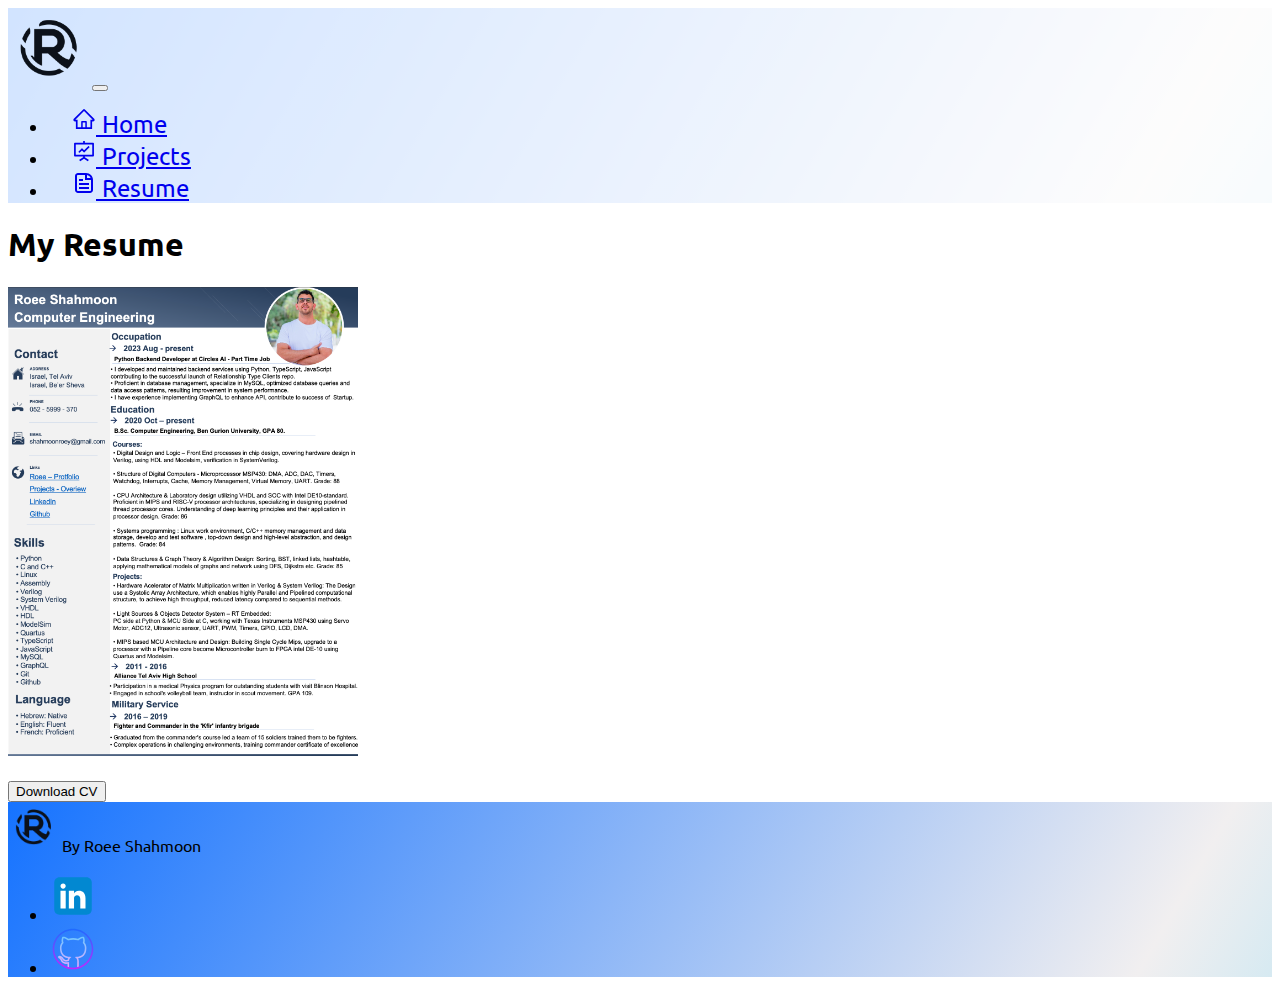
<file: Resume.html>
<!DOCTYPE html>
<html lang="en">
<head>
    <meta charset="UTF-8">
    <meta name="viewport" content="width=device-width, initial-scale=1.0">
    <link href="https://cdn.jsdelivr.net/npm/bootstrap@5.3.2/dist/css/bootstrap.min.css" rel="stylesheet" integrity="sha384-T3c6CoIi6uLrA9TneNEoa7RxnatzjcDSCmG1MXxSR1GAsXEV/Dwwykc2MPK8M2HN" crossorigin="anonymous">
    <link rel="stylesheet" href="./style.css">
    <link rel="preconnect" href="https://fonts.googleapis.com">
    <link href="https://fonts.googleapis.com/css?family=Montserrat|Ubuntu" rel="stylesheet">
    <title>Roee's Portfolio</title>
    <link rel="icon" href="./assets/a2.png">
</head>
<body>
    
<!-- Title -->
<section id="title" class="gradient-background"> 
    <nav class="navbar navbar-expand-lg body-tertiary" style="background-color: #ffffffce;" >
      <div class="container-fluid">
        <a class="navbar-brand" > <img src="./assets/a2.png" width="80"> </a>
        <button class="navbar-toggler" type="button" data-bs-toggle="collapse" data-bs-target="#navbarSupportedContent" aria-controls="navbarSupportedContent" aria-expanded="false" aria-label="Toggle navigation">
          <span class="navbar-toggler-icon"></span>
        </button>
        <div class="collapse navbar-collapse" id="navbarSupportedContent">
          <ul class="navbar-nav me-auto mb-2 mb-lg-0">
            <li class="nav-item">
              <a class="nav-link active" aria-current="page" href="./index.html"><svg stroke="currentColor" fill="currentColor" stroke-width="0" viewBox="0 0 1024 1024" height="1em" width="1em" xmlns="http://www.w3.org/2000/svg" style="margin-bottom: 2px;"><path d="M946.5 505L560.1 118.8l-25.9-25.9a31.5 31.5 0 0 0-44.4 0L77.5 505a63.9 63.9 0 0 0-18.8 46c.4 35.2 29.7 63.3 64.9 63.3h42.5V940h691.8V614.3h43.4c17.1 0 33.2-6.7 45.3-18.8a63.6 63.6 0 0 0 18.7-45.3c0-17-6.7-33.1-18.8-45.2zM568 868H456V664h112v204zm217.9-325.7V868H632V640c0-22.1-17.9-40-40-40H432c-22.1 0-40 17.9-40 40v228H238.1V542.3h-96l370-369.7 23.1 23.1L882 542.3h-96.1z"></path></svg>  Home</a>
            </li>
            <li class="nav-item">
              <a class="nav-link" href="./projects.html"><svg stroke="currentColor" fill="currentColor" stroke-width="0" t="1569683753031" viewBox="0 0 1024 1024" version="1.1" height="1em" width="1em" xmlns="http://www.w3.org/2000/svg" style="margin-bottom: 2px;"><defs></defs><path d="M312.1 591.5c3.1 3.1 8.2 3.1 11.3 0l101.8-101.8 86.1 86.2c3.1 3.1 8.2 3.1 11.3 0l226.3-226.5c3.1-3.1 3.1-8.2 0-11.3l-36.8-36.8c-3.1-3.1-8.2-3.1-11.3 0L517 485.3l-86.1-86.2c-3.1-3.1-8.2-3.1-11.3 0L275.3 543.4c-3.1 3.1-3.1 8.2 0 11.3l36.8 36.8z"></path><path d="M904 160H548V96c0-4.4-3.6-8-8-8h-56c-4.4 0-8 3.6-8 8v64H120c-17.7 0-32 14.3-32 32v520c0 17.7 14.3 32 32 32h356.4v32L311.6 884.1c-3.7 2.4-4.7 7.3-2.3 11l30.3 47.2v0.1c2.4 3.7 7.4 4.7 11.1 2.3L512 838.9l161.3 105.8c3.7 2.4 8.7 1.4 11.1-2.3v-0.1l30.3-47.2c2.4-3.7 1.3-8.6-2.3-11L548 776.3V744h356c17.7 0 32-14.3 32-32V192c0-17.7-14.3-32-32-32z m-40 512H160V232h704v440z"></path></svg> Projects</a>
            </li>
            <li class="nav-item ">
              <a class="nav-link" href="./Resume.html" role="button"  aria-expanded="false"><svg stroke="currentColor" fill="none" stroke-width="0" viewBox="0 0 24 24" height="1em" width="1em" xmlns="http://www.w3.org/2000/svg" style="margin-bottom: 2px;"><path d="M7 18H17V16H7V18Z" fill="currentColor"></path><path d="M17 14H7V12H17V14Z" fill="currentColor"></path><path d="M7 10H11V8H7V10Z" fill="currentColor"></path><path fill-rule="evenodd" clip-rule="evenodd" d="M6 2C4.34315 2 3 3.34315 3 5V19C3 20.6569 4.34315 22 6 22H18C19.6569 22 21 20.6569 21 19V9C21 5.13401 17.866 2 14 2H6ZM6 4H13V9H19V19C19 19.5523 18.5523 20 18 20H6C5.44772 20 5 19.5523 5 19V5C5 4.44772 5.44772 4 6 4ZM15 4.10002C16.6113 4.4271 17.9413 5.52906 18.584 7H15V4.10002Z" fill="currentColor"></path></svg>  Resume </a>
            </li>
          </ul>
        </div>
      </div>
    </nav>   
      </div> 
</section>




<section id="Resume">
<div class="my-5">
  <div class="p-xxl-4 text-center bg-body-tertiary">
    <div class="container py-5">
      <h1 class="text-body-emphasis">My Resume</h1>
      <img src="./assets/cv_roee.jpg" alt="PDF Preview" width="350" >
      <div>
        <br>
        <button onclick="window.open('./assets/Roee_Shahmoon_CV.pdf')" class="btn btn-primary d-inline-flex justify-content-center">Download CV</button>
      </div>
    </div>
  </div>
</div>
</section>


  <section class="gradient-background"> 
    <footer class="row-cols-1 row-cols-sm-2 row-cols-md-5 py-5 mt-5 border-top d-flex justify-content-center">
        <div class="col-md-4 d-flex align-items-center justify-content-center">
            <span class="mb-0"><img src="./assets/a2.png" width="50"> By Roee Shahmoon </span>  
          
        <ul class="nav col-md-4 justify-content-center list-unstyled d-flex">
            <li class="ms-3"><a class="text-body-secondary" href="https://www.linkedin.com/in/roee-shahmoon-9a2785237/"><svg class="bi" width="50" height="50"><svg xmlns="http://www.w3.org/2000/svg" viewBox="0 0 48 48"><path fill="#0288D1" d="M42,37c0,2.762-2.238,5-5,5H11c-2.761,0-5-2.238-5-5V11c0-2.762,2.239-5,5-5h26c2.762,0,5,2.238,5,5V37z"></path><path fill="#FFF" d="M12 19H17V36H12zM14.485 17h-.028C12.965 17 12 15.888 12 14.499 12 13.08 12.995 12 14.514 12c1.521 0 2.458 1.08 2.486 2.499C17 15.887 16.035 17 14.485 17zM36 36h-5v-9.099c0-2.198-1.225-3.698-3.192-3.698-1.501 0-2.313 1.012-2.707 1.99C24.957 25.543 25 26.511 25 27v9h-5V19h5v2.616C25.721 20.5 26.85 19 29.738 19c3.578 0 6.261 2.25 6.261 7.274L36 36 36 36z"></path></svg></svg></a></li>
            <li class="ms-3"><a class="text-body-secondary" href="https://github.com/roeeshahmoon"><svg class="bi" width="50" height="50" xmlns="http://www.w3.org/2000/svg" viewBox="0 0 64 64"><linearGradient id="KpzH_ttTMIjq8dhx1zD2pa_52539_gr1" x1="30.999" x2="30.999" y1="16" y2="55.342" gradientUnits="userSpaceOnUse" spreadMethod="reflect"><stop offset="0" stop-color="#6dc7ff"></stop><stop offset="1" stop-color="#e6abff"></stop></linearGradient><path fill="url(#KpzH_ttTMIjq8dhx1zD2pa_52539_gr1)" d="M25.008,56.007c-0.003-0.368-0.006-1.962-0.009-3.454l-0.003-1.55c-6.729,0.915-8.358-3.78-8.376-3.83c-0.934-2.368-2.211-3.045-2.266-3.073l-0.124-0.072c-0.463-0.316-1.691-1.157-1.342-2.263c0.315-0.997,1.536-1.1,2.091-1.082c3.074,0.215,4.63,2.978,4.694,3.095c1.569,2.689,3.964,2.411,5.509,1.844c0.144-0.688,0.367-1.32,0.659-1.878C20.885,42.865,15.27,40.229,15.27,30.64c0-2.633,0.82-4.96,2.441-6.929c-0.362-1.206-0.774-3.666,0.446-6.765l0.174-0.442l0.452-0.144c0.416-0.137,2.688-0.624,7.359,2.433c1.928-0.494,3.969-0.749,6.074-0.759c2.115,0.01,4.158,0.265,6.09,0.759c4.667-3.058,6.934-2.565,7.351-2.433l0.451,0.145l0.174,0.44c1.225,3.098,0.813,5.559,0.451,6.766c1.618,1.963,2.438,4.291,2.438,6.929c0,9.591-5.621,12.219-10.588,13.087c0.563,1.065,0.868,2.402,0.868,3.878c0,1.683-0.007,7.204-0.015,8.402l-2-0.014c0.008-1.196,0.015-6.708,0.015-8.389c0-2.442-0.943-3.522-1.35-3.874l-1.73-1.497l2.274-0.253c5.205-0.578,10.525-2.379,10.525-11.341c0-2.33-0.777-4.361-2.31-6.036l-0.43-0.469l0.242-0.587c0.166-0.401,0.894-2.442-0.043-5.291c-0.758,0.045-2.568,0.402-5.584,2.447l-0.384,0.259l-0.445-0.123c-1.863-0.518-3.938-0.796-6.001-0.806c-2.052,0.01-4.124,0.288-5.984,0.806l-0.445,0.123l-0.383-0.259c-3.019-2.044-4.833-2.404-5.594-2.449c-0.935,2.851-0.206,4.892-0.04,5.293l0.242,0.587l-0.429,0.469c-1.536,1.681-2.314,3.712-2.314,6.036c0,8.958,5.31,10.77,10.504,11.361l2.252,0.256l-1.708,1.49c-0.372,0.325-1.03,1.112-1.254,2.727l-0.075,0.549l-0.506,0.227c-1.321,0.592-5.839,2.162-8.548-2.485c-0.015-0.025-0.544-0.945-1.502-1.557c0.646,0.639,1.433,1.673,2.068,3.287c0.066,0.19,1.357,3.622,7.28,2.339l1.206-0.262l0.012,3.978c0.003,1.487,0.006,3.076,0.009,3.444L25.008,56.007z"></path><linearGradient id="KpzH_ttTMIjq8dhx1zD2pb_52539_gr2" x1="32" x2="32" y1="5" y2="59.167" gradientUnits="userSpaceOnUse" spreadMethod="reflect"><stop offset="0" stop-color="#1a6dff"></stop><stop offset="1" stop-color="#c822ff"></stop></linearGradient><path fill="url(#KpzH_ttTMIjq8dhx1zD2pb_52539_gr2)" d="M32,58C17.663,58,6,46.337,6,32S17.663,6,32,6s26,11.663,26,26S46.337,58,32,58z M32,8C18.767,8,8,18.767,8,32s10.767,24,24,24s24-10.767,24-24S45.233,8,32,8z"></path></svg></a></li>
        </ul></div>
    </footer>
</section>


<script src="https://cdn.jsdelivr.net/npm/bootstrap@5.3.2/dist/js/bootstrap.bundle.min.js" integrity="sha384-C6RzsynM9kWDrMNeT87bh95OGNyZPhcTNXj1NW7RuBCsyN/o0jlpcV8Qyq46cDfL" crossorigin="anonymous"></script>
</body>
</html>
</file>
<file: style.css>
.gradient-background {
    background: linear-gradient(300deg, #00bfff, #f1eff0, #1673ff);
    background-size: 180% 180%;
    animation: gradient-animation 18s ease infinite;
  }
  
  @keyframes gradient-animation {
    0% {
      background-position: 0% 50%;
    }
    50% {
      background-position: 100% 50%;
    }
    100% {
      background-position: 0% 50%;
    }
  }

  .nav-link{
    font-family: "Ubuntu";
    font-size: 1.5rem;
    padding-left: 1.5rem!important;
    padding-right: 1.5rem!important;
  }

  #image{
    border-radius: 50%;
  }
  .icon-square {
    width: 3rem;
    height: 3rem;
    border-radius: 0.75rem;
  }
  
  body{
    font-family: "Ubuntu";
  }


  
  .rotate {
    animation: rotation 5s infinite linear;
  }
  
  @keyframes rotation {
    0%{
      transform: rotate(0deg);
     }
  100%{
      transform: rotate(360deg);
     }
  }
</file>
